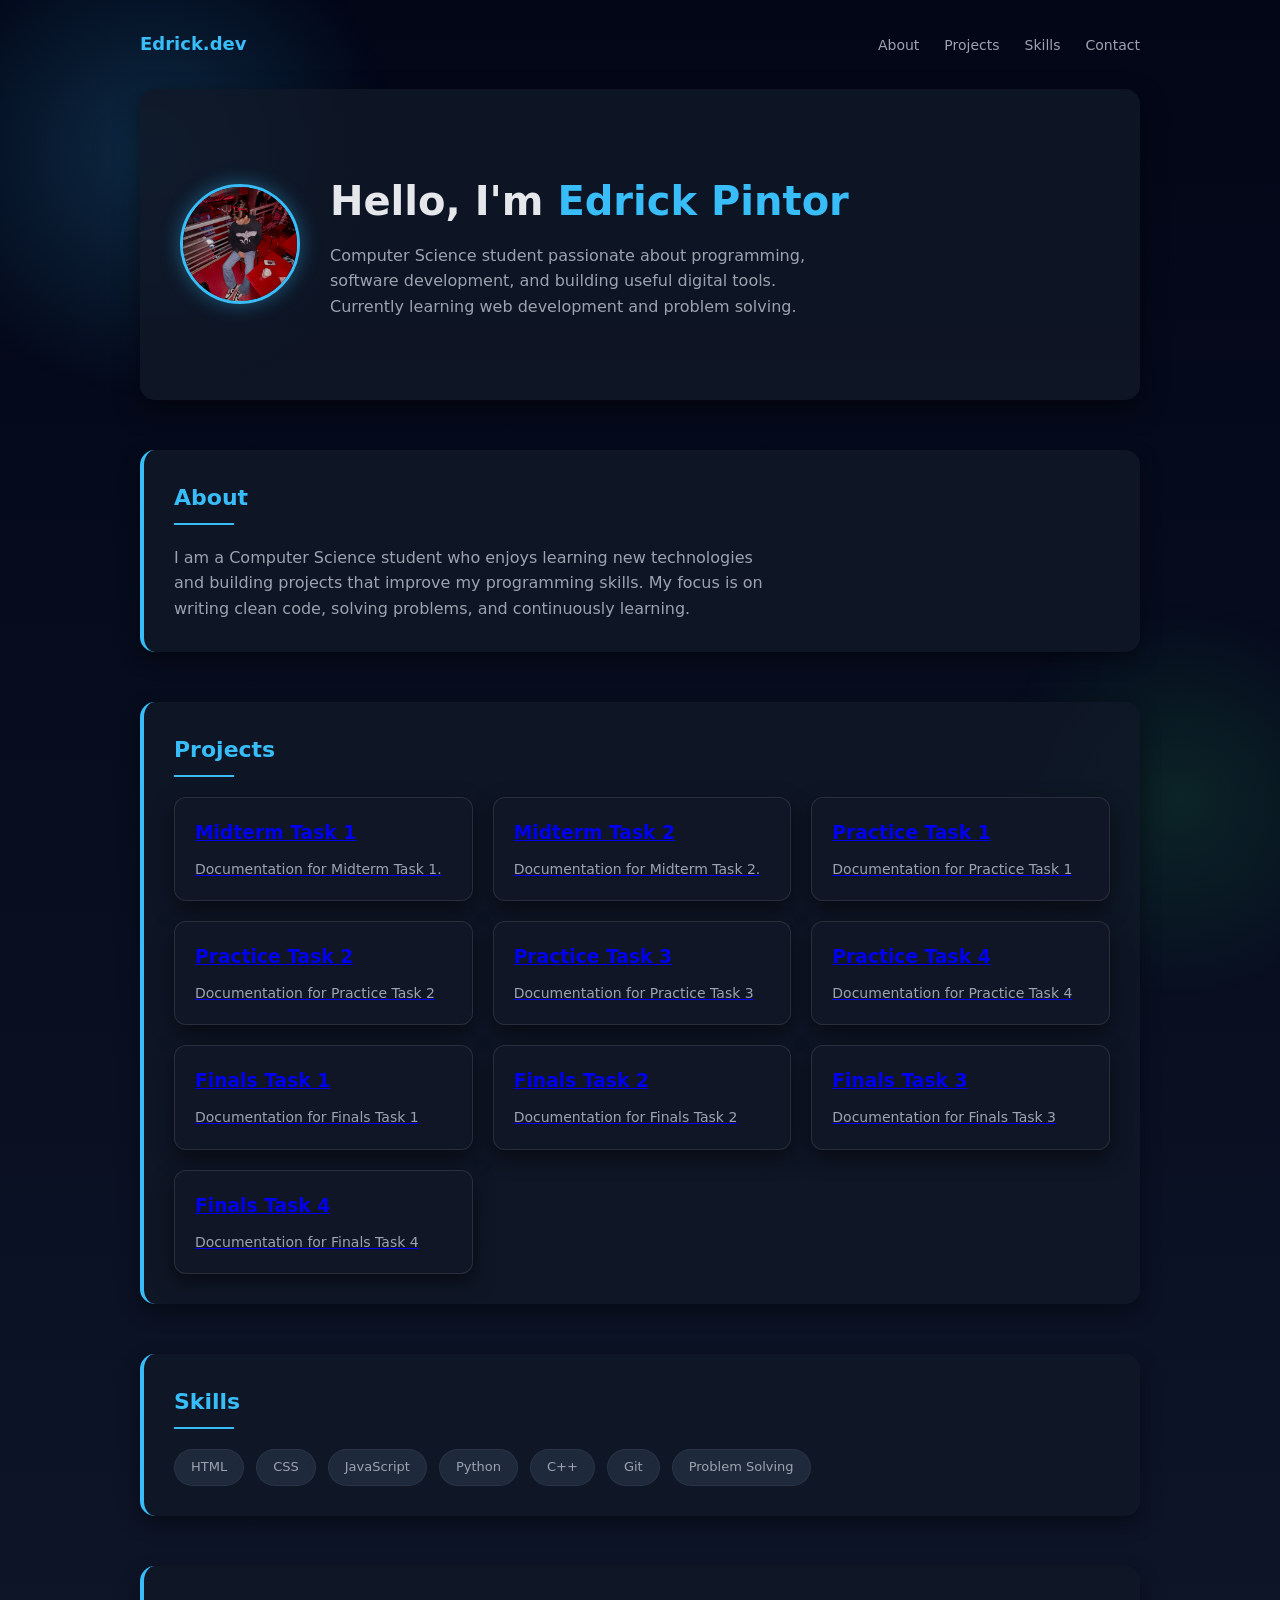
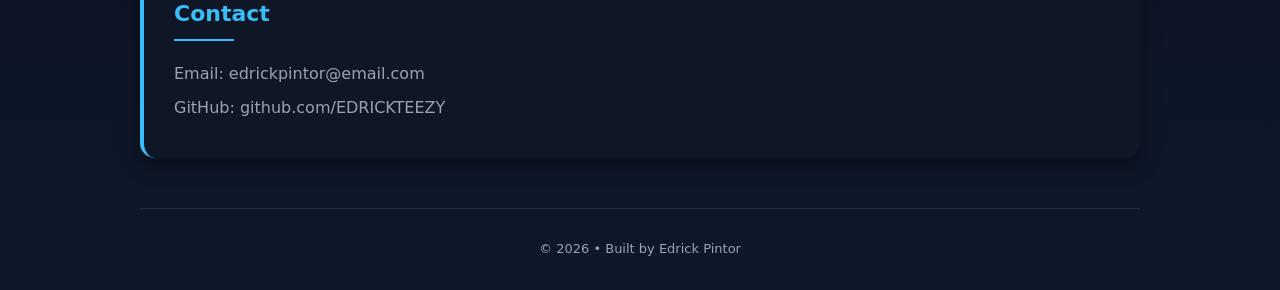
<file: WEIRDO/index.html>
<!DOCTYPE html>
<html lang="en">
<head>
<meta charset="UTF-8">
<meta name="viewport" content="width=device-width, initial-scale=1.0">

<title>Edrick Pintor | Portfolio</title>

<link rel="stylesheet" href="css/styles.css">
</head>

<body>

<div class="container">

<nav>
  <div class="logo">Edrick.dev</div>
  <ul>
    <li><a href="#about">About</a></li>
    <li><a href="#projects">Projects</a></li>
    <li><a href="#skills">Skills</a></li>
    <li><a href="#contact">Contact</a></li>
  </ul>
</nav>

<div class="hero">
  <img src="EDRICKCUTIE.JPG" alt="Profile Picture">
  <div class="hero-text">
    <h1>Hello, I'm <span>Edrick Pintor</span></h1>
    <p>Computer Science student passionate about programming, software development, and building useful digital tools. Currently learning web development and problem solving.</p>
  </div>
</div>

<section id="about">
<h2 class="section-title">About</h2>
<p style="color:var(--muted); max-width:600px;">
I am a Computer Science student who enjoys learning new technologies and building projects that improve my programming skills. My focus is on writing clean code, solving problems, and continuously learning.
</p>
</section>

<section id="projects">
<h2 class="section-title">Projects</h2>
<div class="projects">

    <a href="https://docs.google.com/document/d/1sooWpn4D0Gn5kjAa8QKyEHGNqDENb8qLyHNqcn2h9FE/edit?usp=sharing" target="_blank">
        <div class="card"> 
        <h3>Midterm Task 1</h3> 
        <p>Documentation for Midterm Task 1.</p> 
        </div> 
    </a>

    <a href="https://docs.google.com/document/d/1DmruocpxAL1Dcqqbagfmp6jhivCVkTl3N68-EqdXaLg/edit?usp=sharing" target="_blank"> 
        <div class="card">
        <h3>Midterm Task 2</h3>
        <p>Documentation for Midterm Task 2.</p> 
        </div>
    </a>

    <a href="https://docs.google.com/document/d/1xugAhvQgneQGE8hsYstqOPqxbE7ndrOUSwYZiyJpz7U/edit?usp=sharing" target="_blank"> 
        <div class="card"> 
        <h3>Practice Task 1</h3> 
        <p>Documentation for Practice Task 1</p> 
        </div> 
    </a>

    <a href="https://docs.google.com/document/d/1iO6TRHzJ7odCAjEjEecNNBI30vIcHClpt01GgwypAss/edit?usp=sharing" target="_blank">
        <div class="card"> 
        <h3>Practice Task 2</h3>
        <p>Documentation for Practice Task 2</p>
        </div> 
    </a>

    <a href="https://docs.google.com/document/d/1IBP5N79CgJLwpFGyuZhAO13_-BKao2wjsns8ArdIe_8/edit?usp=sharing" target="_blank">
        <div class="card"> 
        <h3>Practice Task 3</h3> 
        <p>Documentation for Practice Task 3</p> 
        </div> 
    </a>

    <a href="https://docs.google.com/document/d/1DmruocpxAL1Dcqqbagfmp6jhivCVkTl3N68-EqdXaLg/edit?usp=sharing" target="_blank"> 
        <div class="card">
        <h3>Practice Task 4</h3>
        <p>Documentation for Practice Task 4</p>
        </div>
    </a> 

    <a href="https://docs.google.com/document/d/1ge_brEBholNzVB8RV1PCvqhscctuDIcV2PhGn1xcdVk/edit?usp=sharing" target="_blank"> 
        <div class="card">
        <h3>Finals Task 1</h3>
        <p>Documentation for Finals Task 1</p>
        </div>
    </a>

    <a href="https://docs.google.com/document/d/1IKDUqfHsTv5VQiMfGLSqOfuFOTarfCy_URXGGWlbbtc/edit?usp=sharing" target="_blank"> 
        <div class="card">
        <h3>Finals Task 2</h3>
        <p>Documentation for Finals Task 2</p>
        </div>
    </a>

    <a href="https://docs.google.com/document/d/1ITD4NM4qQNipyvqzua7290o2XNbqG2VZUPeBwZQQX70/edit?usp=sharing" target="_blank"> 
        <div class="card">
        <h3>Finals Task 3</h3>
        <p>Documentation for Finals Task 3</p>
        </div>
    </a>

    <a href="https://docs.google.com/document/d/1JEEGt_l_Tse0nrWhrlCqjEqsiN9hkeoOGBP2nNtw4Qg/edit?usp=sharing" target="_blank"> 
        <div class="card">
        <h3>Finals Task 4</h3>
        <p>Documentation for Finals Task 4</p>
        </div>
    </a>
</div>

    

</section>

<section id="skills">
<h2 class="section-title">Skills</h2>
<div class="skills">
<div class="skill">HTML</div>
<div class="skill">CSS</div>
<div class="skill">JavaScript</div>
<div class="skill">Python</div>
<div class="skill">C++</div>
<div class="skill">Git</div>
<div class="skill">Problem Solving</div>
</div>
</section>

<section id="contact">
<h2 class="section-title">Contact</h2>
<div class="contact">
<p>Email: edrickpintor@email.com</p>
<p>GitHub: github.com/EDRICKTEEZY</p>
</div>
</section>

<footer>
© 2026 • Built by Edrick Pintor
</footer>

</div>

</body>
</html>
</file>
<file: WEIRDO/css/styles.css>
:root{
  --bg:#0f172a;
  --card:rgba(17,24,39,0.8);
  --accent:#38bdf8;
  --accent2:#22c55e;
  --text:#e5e7eb;
  --muted:#9ca3af;
}

/* GLOBAL STYLES */
*{
  margin:0;
  padding:0;
  box-sizing:border-box;
  font-family:system-ui,-apple-system,sans-serif;
  scroll-behavior:smooth;
}

body{
  background:linear-gradient(180deg,#020617,#0f172a);
  color:var(--text);
  line-height:1.6;
  position:relative;
}

/* SUBTLE BACKGROUND GLOW */
body::before{
  content:"";
  position:fixed;
  width:500px;
  height:500px;
  background:radial-gradient(circle,#38bdf830,transparent 70%);
  top:-100px;
  left:-100px;
  z-index:-1;
}
body::after{
  content:"";
  position:fixed;
  width:400px;
  height:400px;
  background:radial-gradient(circle,#22c55e20,transparent 70%);
  bottom:-100px;
  right:-100px;
  z-index:-1;
}

.container{
  width:90%;
  max-width:1000px;
  margin:auto;
}

/* NAVBAR */
nav{
  display:flex;
  justify-content:space-between;
  align-items:center;
  padding:30px 0;
}

.logo{
  font-weight:700;
  font-size:18px;
  color:var(--accent);
}

nav ul{
  list-style:none;
  display:flex;
  gap:25px;
}

nav a{
  text-decoration:none;
  color:var(--muted);
  font-size:14px;
  position:relative;
}

nav a::after{
  content:"";
  position:absolute;
  width:0%;
  height:2px;
  background:var(--accent);
  left:0;
  bottom:-4px;
  transition:.3s;
}

nav a:hover::after{
  width:100%;
}

/* HERO */
.hero{
  display:flex;
  align-items:center;
  gap:30px;
  padding:80px 40px;
  background:var(--card);
  border-radius:15px;
  box-shadow:0 10px 25px rgba(0,0,0,0.5);
  margin-bottom:50px;
}

.hero img{
  width:120px;
  height:120px;
  border-radius:50%;
  border:3px solid var(--accent);
  object-fit:cover;
  box-shadow:0 0 20px rgba(56,189,248,0.4);
}

.hero-text h1{
  font-size:40px;
  margin-bottom:10px;
}

.hero-text span{
  color:var(--accent);
}

.hero-text p{
  max-width:500px;
  color:var(--muted);
  font-size:16px;
}

/* SECTIONS */
section{
  margin-top:50px;
  background:var(--card);
  padding:30px;
  border-radius:15px;
  box-shadow:0 8px 20px rgba(0,0,0,0.4);
  border-left: 4px solid var(--accent);
  transition:all 0.3s ease;
}

section:hover{
  border-left-color:var(--accent2);
  transform:translateY(-3px);
}

/* SECTION TITLES */
.section-title{
  font-size:22px;
  margin-bottom:20px;
  color:var(--accent);
  position:relative;
}

.section-title::after{
  content:"";
  width:60px;
  height:2px;
  background:var(--accent);
  display:block;
  margin-top:8px;
}

/* PROJECTS */
.projects{
  display:grid;
  grid-template-columns:repeat(auto-fit,minmax(240px,1fr));
  gap:20px;
}

.card{
  background:rgba(17,24,39,0.9);
  padding:20px;
  border-radius:12px;
  transition:.3s;
  border:1px solid rgba(255,255,255,0.1);
  box-shadow:0 8px 20px rgba(0,0,0,0.5);
  position:relative;
  overflow:hidden;
}

.card::before{
  content:"";
  position:absolute;
  width:120%;
  height:120%;
  background:radial-gradient(circle,rgba(56,189,248,.2),transparent 70%);
  top:-20%;
  left:-20%;
  opacity:0;
  transition:.3s;
}

.card:hover::before{
  opacity:1;
}

.card:hover{
  transform:translateY(-5px);
  border-color:var(--accent);
  box-shadow:0 15px 35px rgba(0,0,0,0.6);
}

.card h3{
  margin-bottom:10px;
}

.card p{
  font-size:14px;
  color:var(--muted);
}

/* SKILLS */
.skills{
  display:flex;
  flex-wrap:wrap;
  gap:12px;
}

.skill{
  background:#1e293b;
  padding:7px 16px;
  border-radius:20px;
  font-size:13px;
  color:var(--muted);
  border:1px solid rgba(255,255,255,0.05);
  transition:.2s;
}

.skill:hover{
  background:var(--accent);
  color:#000;
}

/* CONTACT */
.contact p{
  color:var(--muted);
  margin-bottom:8px;
}

/* FOOTER */
footer{
  margin-top:50px;
  padding:30px 0;
  text-align:center;
  font-size:13px;
  color:var(--muted);
  border-top:1px solid rgba(255,255,255,0.1);
}
</file>
